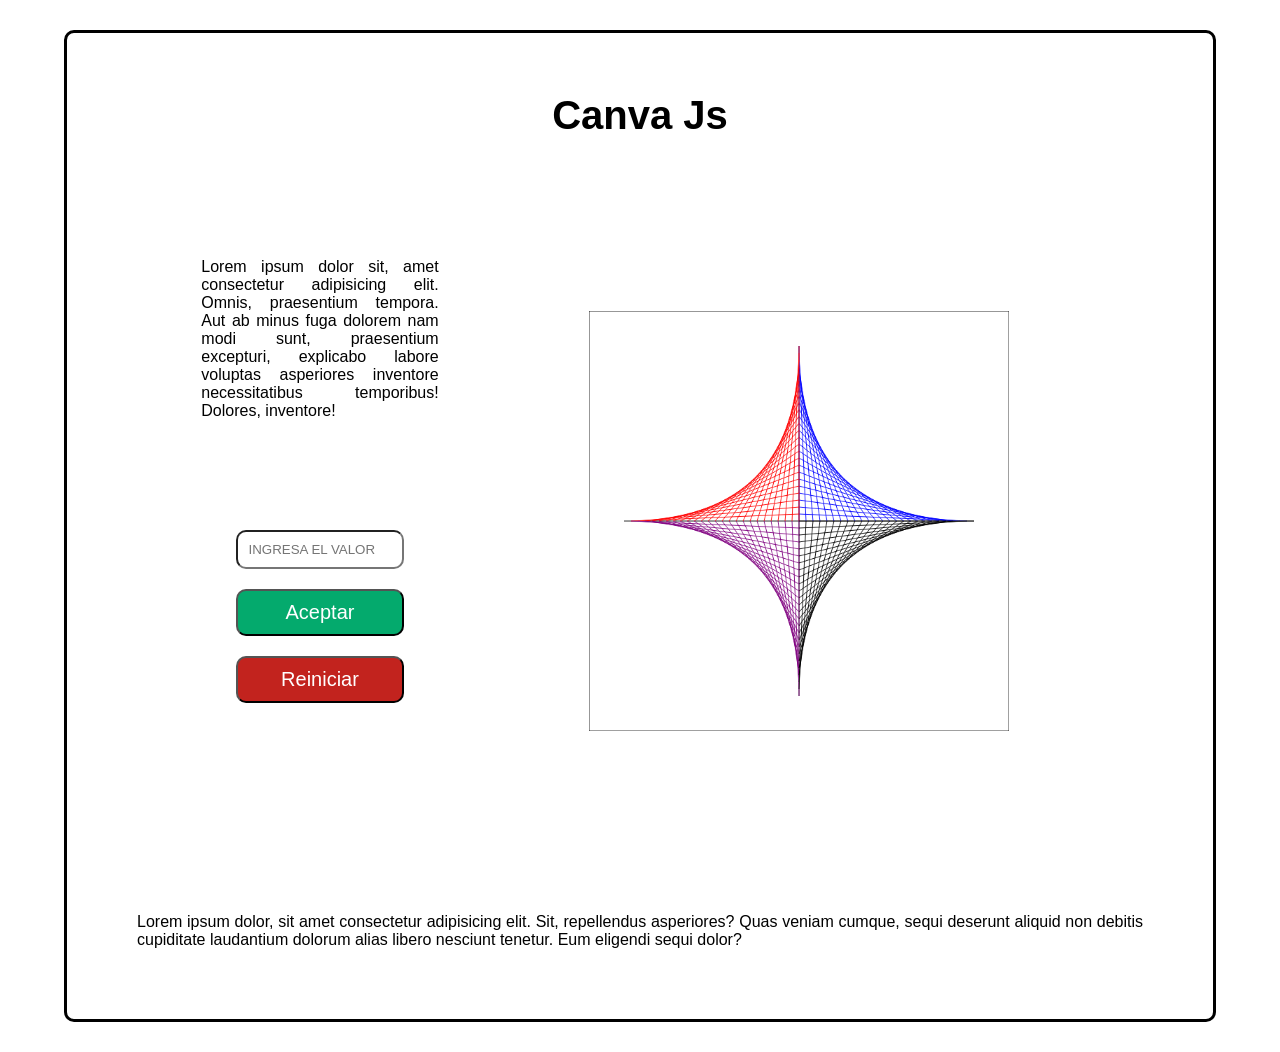
<file: index.html>
<!DOCTYPE html>
<html>
  <head>
    <meta charset="utf-8"/>
    <title>Dibujando con canvas</title>
    <link rel="stylesheet" href="style.css">
  </head>
  <body>
    <div class="container">
      <div class="title">
        <h1>Canva Js</h1>
      </div>
      <div class="containerCh">
        <div class="containerLeft">
          <div class="paragraph">
            <p>
              Lorem ipsum dolor sit, amet consectetur adipisicing elit. Omnis, praesentium tempora. Aut ab minus fuga dolorem nam modi sunt, praesentium excepturi, explicabo labore voluptas asperiores inventore necessitatibus temporibus! Dolores, inventore!
            </p>
          </div>
          <div class="containerControls">
            <input placeholder="INGRESA EL VALOR" type="text" id="texto_lineas"/>
            <input type="button" value="Aceptar" id="botoncito"/>
            <input onclick="location.reload();" type="button" value="Reiniciar" id="boton"/>
          </div>
        </div>
        <div class="containerRight">
          <canvas id="dibujito" width="600" height="600" ></canvas>
        </div>
      </div>
      <footer>
        <div class="paragraph">
          Lorem ipsum dolor, sit amet consectetur adipisicing elit. Sit, repellendus asperiores? Quas veniam cumque, sequi deserunt aliquid non debitis cupiditate laudantium dolorum alias libero nesciunt tenetur. Eum eligendi sequi dolor?      </div>
      </div>
      </footer>
    <script src = "dibujo.js"> </script>
  </body>
</html>
</file>
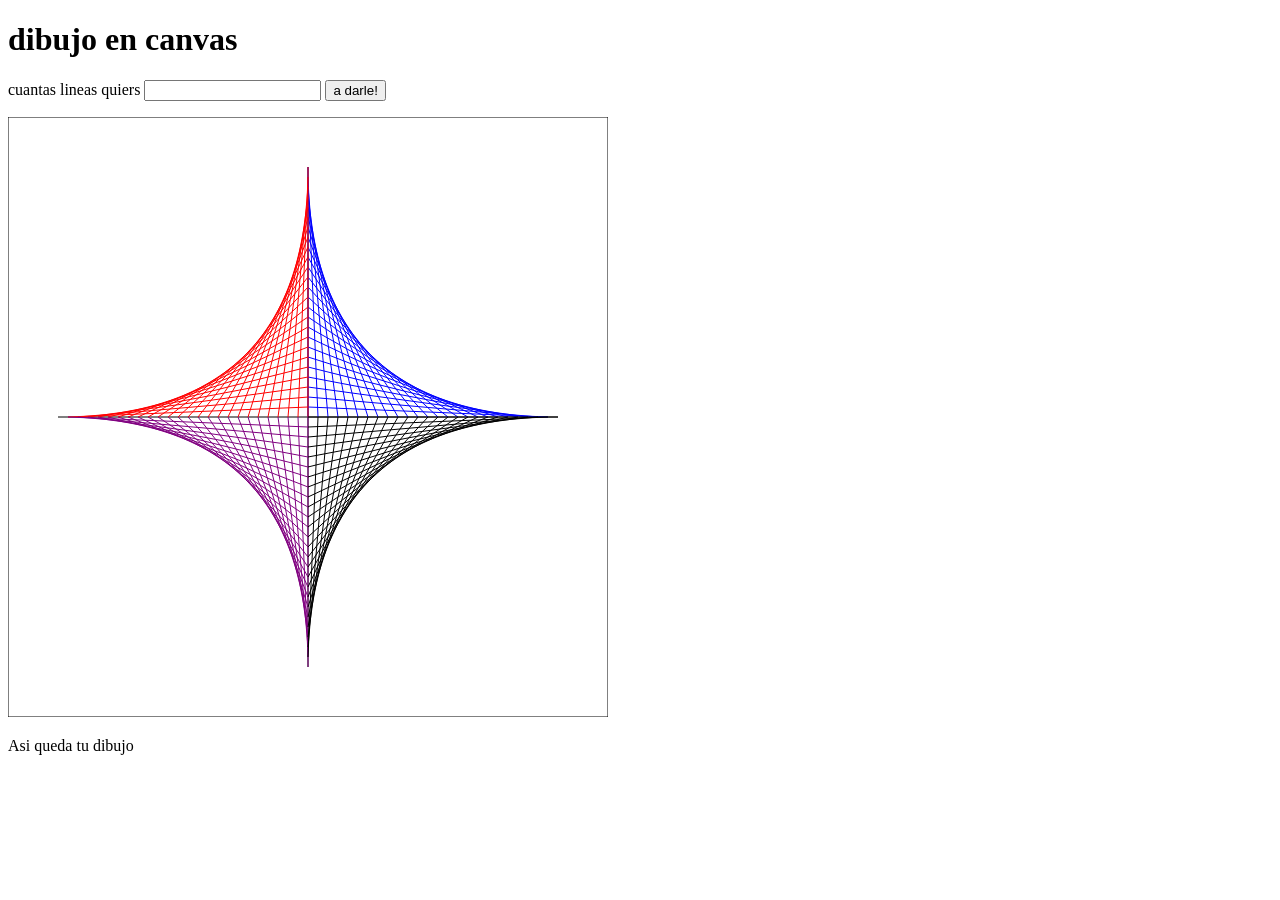
<file: dibujo.html>
<!DOCTYPE html>
<html>
  <head>
    <meta charset="utf-8"/>
    <title>Dibujando con canvas </title>
  </head>
  <body>
    <h1>dibujo en canvas</h1>
    <p>
      cuantas lineas quiers
      <input type="text" id="texto_lineas"/>
      <input type="button" value="a darle!" id="botoncito"/>
    </p>
    <canvas id="dibujito" width="600" height="600" > </canvas>
    <p>Asi queda tu dibujo</p>
    <script src = "dibujo.js"> </script>
  </body>
</html>
</file>
<file: style.css>
*{
    box-sizing: border-box;
    padding: 0px;
    margin: 0px;
}

.container{
    width: 90%;
    height: 90%;
    margin: 30px auto;
    padding: 30px;
    border: 3px solid black;
    border-radius: 10px;
    display: flex;
    flex-wrap: wrap;
    justify-content: center;
}
.containerCh{
    width: 90%;
    margin: 30px auto;
    padding: 10px;
    /* border: 3px solid purple;
    border-radius: 10px; */
    display: flex;
    flex-wrap: wrap;
    justify-content: center;
}
.containerLeft{
    flex: 1 1 150px;
    margin: 10px auto;
    /* border: 2px solid blue; */
}

.containerRight{
    /* border: 3px solid blue;  */
    margin: auto 20px;
    display: flex;
    justify-content: center;
}

.title{
    text-align: center;
    font-size: 20px;
    font-family: -apple-system, BlinkMacSystemFont, 'Segoe UI', Roboto, Oxygen, Ubuntu, Cantarell, 'Open Sans', 'Helvetica Neue', sans-serif;
    margin: 20px;
    padding: 10px;
    display: block;
}

.clearfix{
    clear: both;
}

.paragraph{
    text-align: justify;
    font-family: Arial, Helvetica, sans-serif;
    margin: 30px;
    padding: 10px;
}

.containerControls{
    width: 90%;
    height: 45%;
    margin: 50px auto;
    padding: 50px;
    /* border: 3px solid black; */
    border-radius: 10px;
    display: flex;
    flex-direction: column;
    justify-content: center;
}

#texto_lineas{
    width: 90%;
    padding: 10px;
    margin: 10px auto;
    border-radius: 10px;
}
#botoncito{
    width: 90%;
    background-color: #04AA6D;
    padding: 10px;
    margin: 10px auto;
    border-radius: 10px;
    font-size: 20px;
    color: #fff;
}
#boton{
    width: 90%;
    background-color: #c2231e;
    color: #fff;
    padding: 10px;
    margin: 10px auto;
    border-radius: 10px;
    font-size: 20px;
}

#botoncito:hover{
    background-color: yellowgreen;
}
#boton:hover{
    background-color: rgb(235, 84, 46);
}

#dibujito{
    width: 70%;
}



/* CLASES PARA FUTUROS LAYOUTS */


/* .containerItem{
    width: 80%;
    height: auto;
    margin: 10px auto;
    padding: 10px;
    border: 3px solid black;
    border-radius: 10px;
    display: flex;
    justify-content: center;
} */
</file>
